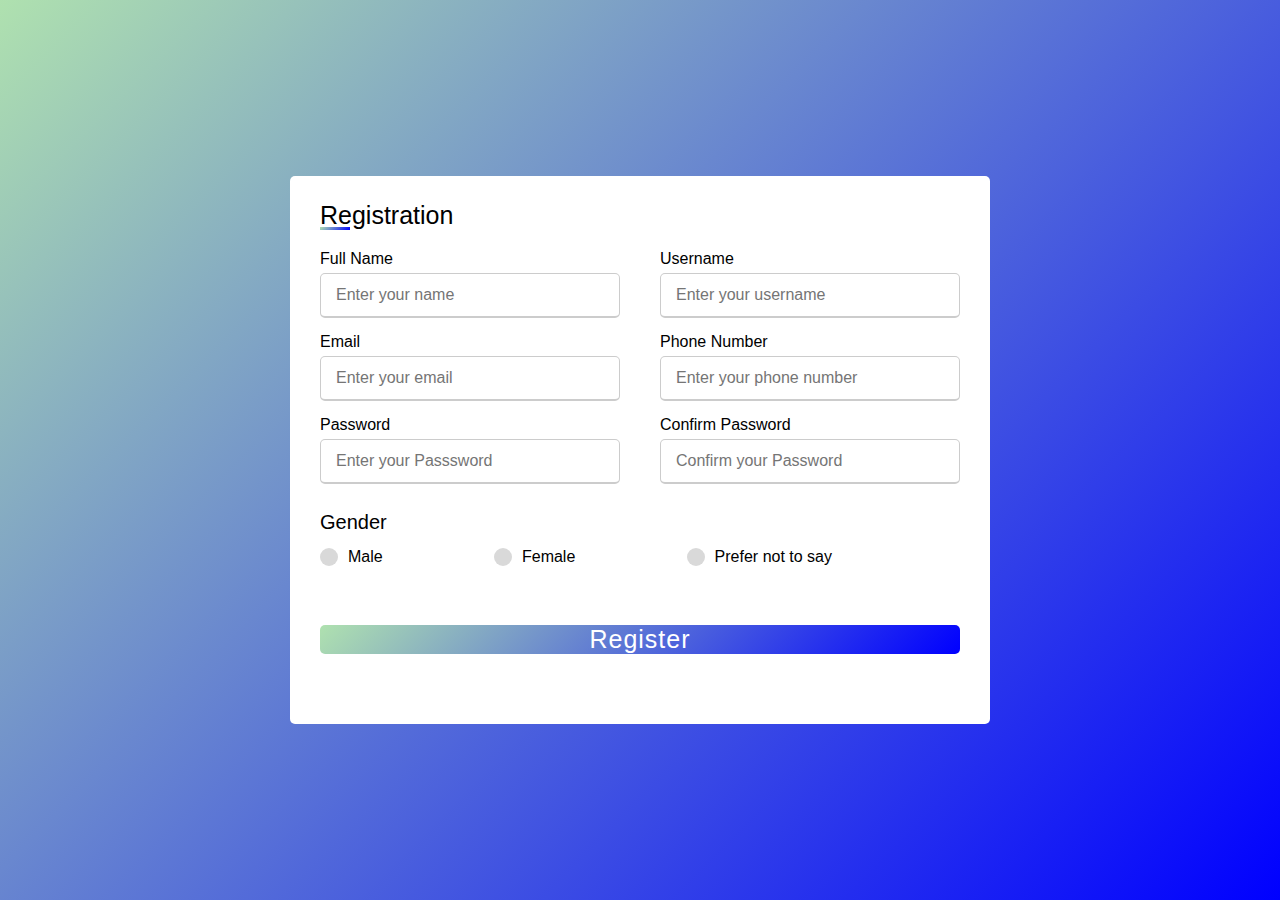
<file: HTML&CSS/HTML/signup.html>
<!DOCTYPE html>
<html lang="en">
<head>
    <meta charset="UTF-8">
    <meta http-equiv="X-UA-Compatible" content="IE=edge">
    <meta name="viewport" content="width=device-width, initial-scale=1.0">
    <title>SignUp</title>
    <link rel="stylesheet" href="style.css">
</head>
<body>

    <div class="container">
        <div class="title">Registration</div>
        <form action="#">
            <div class="user-details">
                <div class="input-box">
                    <span class="details">Full Name</span>
                    <input type="text" placeholder="Enter your name" required>

                </div>
                <div class="input-box">
                    <span class="details">Username</span>
                    <input type="text" placeholder="Enter your username" required>
                    
                </div>
                <div class="input-box">
                    <span class="details">Email</span>
                    <input type="text" placeholder="Enter your email" required>
                    
                </div>
                <div class="input-box">
                    <span class="details">Phone Number</span>
                    <input type="text" placeholder="Enter your phone number" required>
                    
                </div>
                <div class="input-box">
                    <span class="details">Password</span>
                    <input type="text" placeholder="Enter your Passsword" required>
                    
                </div>
                <div class="input-box">
                    <span class="details">Confirm Password</span>
                    <input type="text" placeholder="Confirm your Password" required>
                    
                </div>
            </div>
            <div class="gender-details">
                <input type="radio" name="gender" id="dot-1">
                <input type="radio" name="gender" id="dot-2">
                <input type="radio" name="gender" id="dot-3">
                <span class="gender-title">Gender</span>
                <div class="category">
                    <label for="dot-1">
                        <span class="dot one"></span>
                        <span class="gender">Male</span>
                    </label>
                    <label for="dot-2">
                        <span class="dot two"></span>
                        <span class="gender">Female</span>
                    </label>
                    <label for="dot-3">
                        <span class="dot three"></span>
                        <span class="gender">Prefer not to say</span>
                    </label>

                </div>
            </div>
            <button class="button"><a href="index.html"> Register </a></button>
        </form>
    </div>

</body>
</html>
</file>
<file: HTML&CSS/HTML/style.css>
*{
    margin: 0;
    padding: 0;
    box-sizing: border-box;
    font-family: 'Kumbah', sans-serif;
}

body{
    display: flex;
    height: 100vh;
    justify-content: center;
    align-items: center;
    padding: 10px;
    background: linear-gradient(135deg, #afe1af , #0000ff );
}

.container{
    max-width: 700px;
    width: 100%;
    background-color: #fff;
    padding: 25px 30px;
    border-radius: 5px;

}

.container .title{
    font-size: 25px;
    font-weight: 500;
    position: relative;

}

.container .title::before {
    content: '';
    position: absolute;
    left: 0;
    bottom: 0;
    height: 3px;
    width: 30px;
    background: linear-gradient(135deg, #afe1af , #0000ff );
}
.container form .user-details {
    display: flex;
    flex-wrap:  wrap;
    justify-content: space-between;
    margin: 20px 0 12px 0;
    
}
form .user-details .input-box{
    margin-bottom: 15px;
    width: calc(100% / 2 - 20px);

}
.user-details .input-box .details {
    display: block;
    font-weight: 500;
    margin-bottom: 5px;
}
.user-details .input-box input {
    height: 45px;   
    width: 100%;
    outline: none;
    border-radius: 5px;
    border: 1px solid #ccc;
    padding-left: 15px;
    font-size: 16px;
    border-bottom-width: 2px;
    transition: all 0.3s ease;

}
.user-details .input-box input:focus,
.user-details .input-box input:valid{
    border-color: #490bc6;
}
form .gender-details .gender-title{
    font-size: 20px;
    font-weight: 500;
}
form .gender-details .category{
    display: flex;
    width: 80%;
    margin: 14px 0;
    justify-content: space-between;
}
.gender-details .category label {
    display: flex;
    align-items: center;
}
.gender-details .category .dot{
    height: 18px;
    width: 18px;
    background: #d9d9d9;
    border-radius: 50%;
    margin-right: 10px;
    border: 5px solid transparent;
    transition: all 0.3 ease;
}
#dot-1:checked ~ .category label .one,
#dot-2:checked ~ .category label .two,
#dot-3:checked ~ .category label .three{
    border-color: #d9d9d9;
    background: #490bc6;
}

form input[type="radio"]{
    display: none;

}
.button{
    height: 45px;
    margin:45px 0;
    height: 100%;
    width: 100%;
    outline: none;
    border: none;
    font-size: 25px;
    font-weight: 500;
    letter-spacing: 1px;
    border-radius: 5px;
    color: #fff;
    text-decoration: none;
    background: linear-gradient(135deg, #afe1af , #0000ff );
}
.button a{
    color:#fff;
    text-decoration: none;
}
.button:hover{
    background: linear-gradient(-135deg, #afe1af , #0000ff );
}
@media (max-width:584px){
    .container{
        max-width: 100%;
    }
    form .user-details .input-box{
        margin-bottom: 15px;
        width: 100%
    }
    form .gender-details .category{
        width: 100%;
        
    }
    .container form .user-details{
        max-height: 300px;
        overflow-y: scroll;
    }
    .user-detail::-webkit-scrollbar{
        width: 0;
    }
}
</file>
